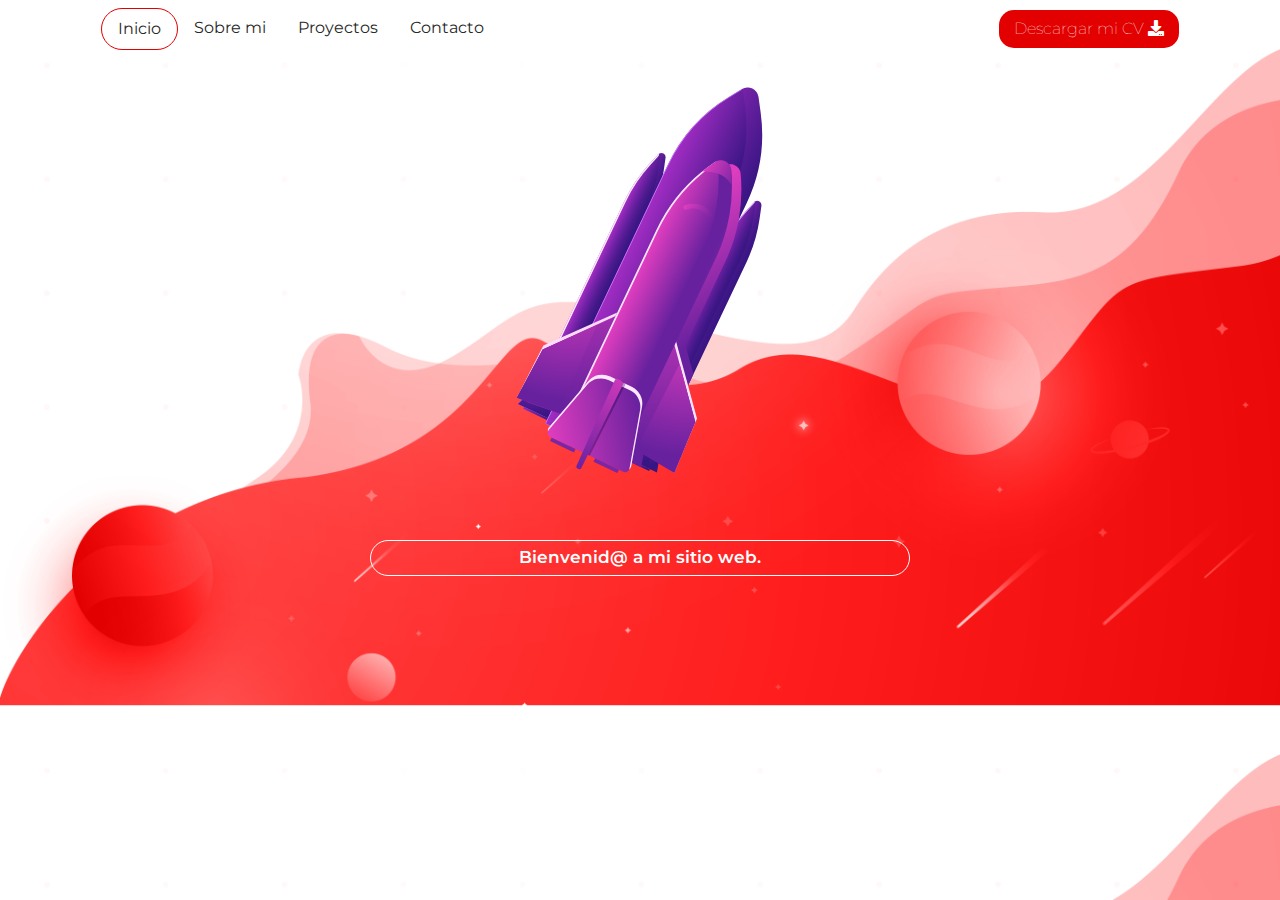
<file: index.html>
<!DOCTYPE html>
<html lang="es">
    <head>
        <meta charset="UTF-8">
        <meta http-equiv="X-UA-Compatible" content="IE=edge">
        <meta name="viewport" content="width=device-width, initial-scale=1.0">
        <title>Inicio</title>
        <link rel="stylesheet" href="css/Fontawesome/css/all.min.css">
        <link rel="stylesheet" href="css/Fontawesome/css/fontawesome.min.css">
        <link rel="stylesheet" href="css/bootstrap-4.5.2-dist/css/bootstrap.min.css">
        <link
            href="https://fonts.googleapis.com/css2?family=Montserrat:wght@100,200,300,400,500,600,700,800,900&display=swap"
            rel="stylesheet">
        <link rel="stylesheet" href="css/estilos.css">
        <script src="css/bootstrap-4.5.2-dist/js/bootstrap.min.js"></script>
        <script src="js/jquery-3.5.1.min.js"></script>
        <script src="css/bootstrap-4.5.2-dist/js/bootstrap.bundle.min.js"></script>
    </head>
    <body id="inicio">
        <header>
            <div class="container">
                <nav class="navbar navbar-expand-md">
    
                    <button class="navbar-toggler" type="button" data-toggle="collapse" data-target="#navbarsExampleDefault"
                        aria-controls="navbarsExampleDefault" aria-expanded="false" aria-label="Toggle navigation">
                        <span class="navbar-toggler-icon"></span>
                    </button>
    
                    <div class="collapse navbar-collapse" id="navbarsExampleDefault">
                        <ul class="navbar-nav mr-auto">
                            <li class="nav-item">
                                <a class="nav-link active px-3" href="index.html">Inicio</a>
                            </li>
                            <li class="nav-item">
                                <a class="nav-link px-3" href="sobre-mi.html">Sobre mi</a>
                            </li>
                            <li class="nav-item">
                                <a class="nav-link px-3" href="proyectos.html">Proyectos</a>
                            </li>
                            <li class="nav-item">
                                <a class="nav-link px-3" href="contacto.html">Contacto</a>
                            </li>
                        </ul>
                        <div class="d-inline">
                            <a href="" class="btn btn-rojo">Descargar mi CV <i class="fas fa-download"></i></a>
                        </div>
                    </div>
                </nav>
            </div>
        </header>
        <main>
            <div class="container">
                <div class="row">
                    <div class="col-12 mt-4 text-center div-cohete">
                        <a href="proyectos.html"><img src="images/cohete.svg" class="cohete"></a>
                    </div>
                </div>
                <div class="row">
                    <div class="col-12 col-sm-6 my-4 mt-sm-5 text-center offset-sm-3 mb-3">
                        <div class="input-home">
                            <p class="p-1">Bienvenid@ a mi sitio web.</p>
                        </div>
                    </div>
                </div>

            </div>
        </main>
    
    </body>
</html>
</file>
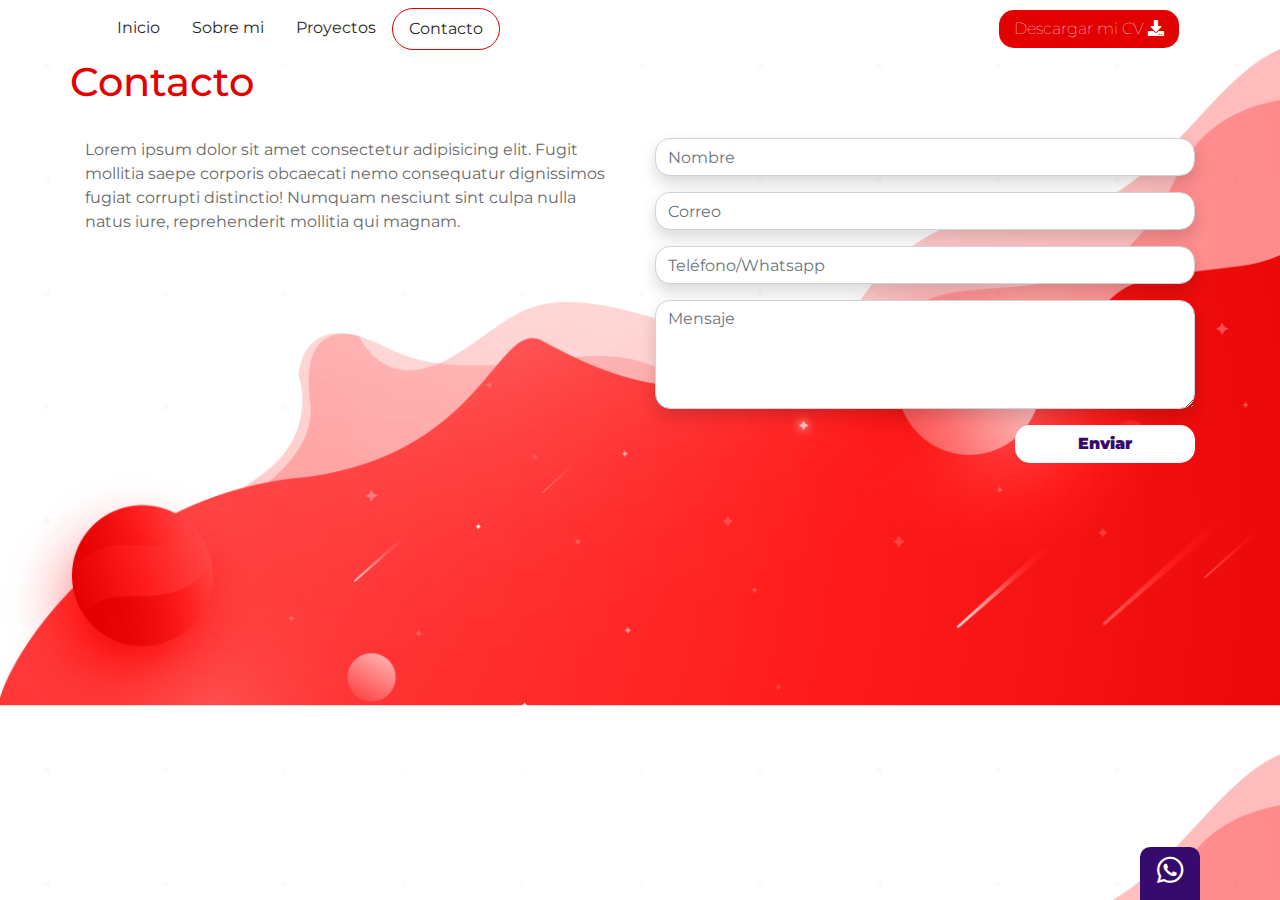
<file: contacto.html>
<!DOCTYPE html>
<html lang="es">

<head>
    <meta charset="UTF-8">
    <meta http-equiv="X-UA-Compatible" content="IE=edge">
    <meta name="viewport" content="width=device-width, initial-scale=1.0">
    <title>Contacto</title>
    <link rel="stylesheet" href="css/Fontawesome/css/all.min.css">
    <link rel="stylesheet" href="css/Fontawesome/css/fontawesome.min.css">
    <link rel="stylesheet" href="css/bootstrap-4.5.2-dist/css/bootstrap.min.css">
    <link
        href="https://fonts.googleapis.com/css2?family=Montserrat:wght@100,200,300,400,500,600,700,800,900&display=swap"
        rel="stylesheet">
    <link rel="stylesheet" href="css/estilos.css">
    <script src="css/bootstrap-4.5.2-dist/js/bootstrap.min.js"></script>
    <script src="js/jquery-3.5.1.min.js"></script>
    <script src="css/bootstrap-4.5.2-dist/js/bootstrap.bundle.min.js"></script>
</head>

<body id="contacto">
    <header>
        <div class="container">
            <nav class="navbar navbar-expand-md">

                <button class="navbar-toggler" type="button" data-toggle="collapse" data-target="#navbarsExampleDefault"
                    aria-controls="navbarsExampleDefault" aria-expanded="false" aria-label="Toggle navigation">
                    <span class="navbar-toggler-icon"></span>
                </button>

                <div class="collapse navbar-collapse" id="navbarsExampleDefault">
                    <ul class="navbar-nav mr-auto">
                        <li class="nav-item">
                            <a class="nav-link px-3" href="index.html">Inicio</a>
                        </li>
                        <li class="nav-item">
                            <a class="nav-link px-3" href="sobre-mi.html">Sobre mi</a>
                        </li>
                        <li class="nav-item">
                            <a class="nav-link px-3" href="proyectos.html">Proyectos</a>
                        </li>
                        <li class="nav-item">
                            <a class="nav-link active px-3" href="contacto.html">Contacto</a>
                        </li>


                    </ul>
                    <div class="d-inline">
                        <a href="" class="btn btn-rojo">Descargar mi CV <i class="fas fa-download"></i></a>
                    </div>
                </div>
            </nav>
        </div>
    </header>
    <main>
        <div class="container">
            <div class="row">
                <div class="col-12mt-sm-5">
                    <h1>Contacto</h1>
                </div>
            </div>
            <div class="row">
                <div class="col-sm-6 col-12 mt-4">
                    <p>Lorem ipsum dolor sit amet consectetur adipisicing elit. Fugit mollitia saepe corporis obcaecati
                        nemo consequatur dignissimos fugiat corrupti distinctio! Numquam nesciunt sint culpa nulla natus
                        iure, reprehenderit mollitia qui magnam.</p>
                </div>

                <div class="col-sm-6 col-12 mt-4">
                    <form action="" method="POST">
                        <div class="mb-3">
                            <input type="text" id="txtNombre" name="txtNombre" class="form-control shadow"
                                placeholder="Nombre">
                        </div>
                        <div class="mb-3">
                            <input type="email" id="txtcorreo" name="txtcorreo" class="form-control shadow"
                                placeholder="Correo">
                        </div>
                        <div class="mb-3">
                            <input type="tel" name="txtTelefono" id="txtTelefono" placeholder="Teléfono/Whatsapp"
                                class="form-control shadow">
                        </div>
                        <div class="mb-3 textarea">
                            <textarea name="txtMensaje" id="txtMensaje" class="form-control shadow"
                                placeholder="Mensaje"></textarea>
                        </div>
                        <div class="me-auto text-right">
                            <button type="submit" class="btn">Enviar</button>
                        </div>
                        
                    </form>
                    
                </div>
            </div>
        </div>
    </main>
    <footer >
        <div class="container">
            <div class="row">
                <div class="col-3">
                  <a href="https://github.com" target="_blank" title="github"> <i class="fab fa-github"></i></a>
                  <a href="https://www.linkedin.com/in/alan-antu-gutierrez-1514a184/}" target="_blank" title="linkedin"> <i class="fab fa-linkedin-in"></i></a>
                </div>
                <div class="col-3 d-none">
                    Sponsor <a href="http://depcsuite.com" target="_blank" title="depcsuite">DePC Suite</a>
                </div>
                <div class="col-3 d-none">
                    <a href="mailto:info@dominio.com.ar">info@dominio.com.ar</a>
                </div>
                <div class="col-3 text-right">
                    <a href="https://api.whatsapp.com/send?phone=541159773312" title="whatsapp"><i class="fab fa-whatsapp whatsapp"></i></a>
                </div>
            </div>

        </div>
    </footer>

</body>

</html>
</file>
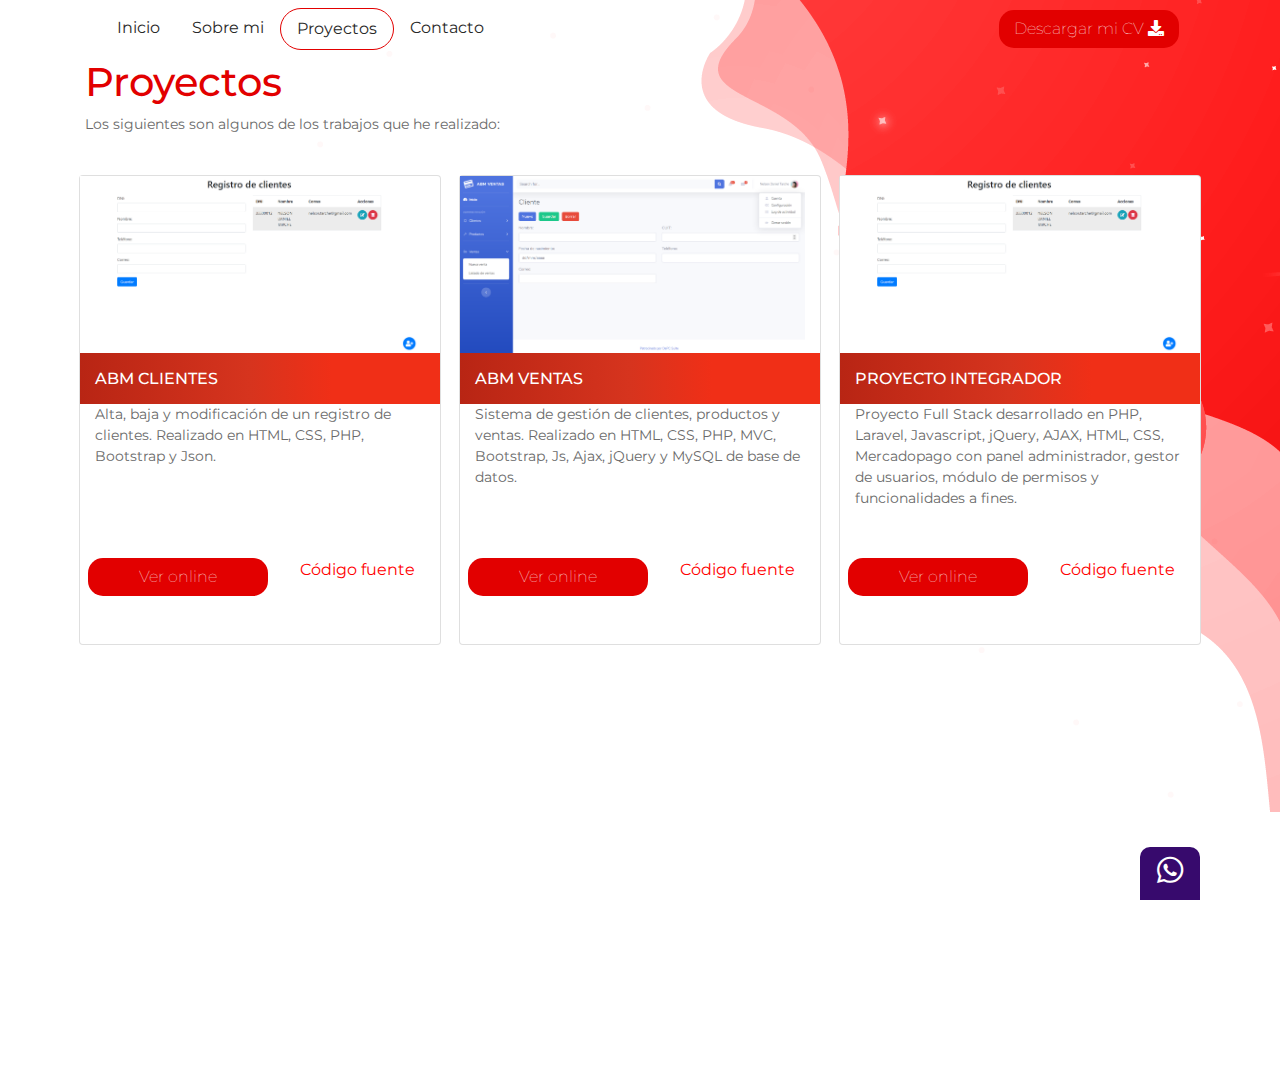
<file: proyectos.html>
<!DOCTYPE html>
<html lang="es">

<head>
    <meta charset="UTF-8">
    <meta http-equiv="X-UA-Compatible" content="IE=edge">
    <meta name="viewport" content="width=device-width, initial-scale=1.0">
    <title>Proyectos</title>
    <link rel="stylesheet" href="css/Fontawesome/css/all.min.css">
    <link rel="stylesheet" href="css/Fontawesome/css/fontawesome.min.css">
    <link rel="stylesheet" href="css/bootstrap-4.5.2-dist/css/bootstrap.min.css">
    <link
        href="https://fonts.googleapis.com/css2?family=Montserrat:wght@100,200,300,400,500,600,700,800,900&display=swap"
        rel="stylesheet">
    <link rel="stylesheet" href="css/estilos.css">
    <script src="css/bootstrap-4.5.2-dist/js/bootstrap.min.js"></script>
    <script src="js/jquery-3.5.1.min.js"></script>
    <script src="css/bootstrap-4.5.2-dist/js/bootstrap.bundle.min.js"></script>
</head>

<body id="proyectos">
    <header>
        <div class="container">
            <nav class="navbar navbar-expand-md">

                <button class="navbar-toggler" type="button" data-toggle="collapse" data-target="#navbarsExampleDefault"
                    aria-controls="navbarsExampleDefault" aria-expanded="false" aria-label="Toggle navigation">
                    <span class="navbar-toggler-icon"></span>
                </button>

                <div class="collapse navbar-collapse" id="navbarsExampleDefault">
                    <ul class="navbar-nav mr-auto">
                        <li class="nav-item">
                            <a class="nav-link px-3" href="index.html">Inicio</a>
                        </li>
                        <li class="nav-item">
                            <a class="nav-link px-3" href="sobre-mi.html">Sobre mi</a>
                        </li>
                        <li class="nav-item">
                            <a class="nav-link active px-3" href="proyectos.html">Proyectos</a>
                        </li>
                        <li class="nav-item">
                            <a class="nav-link px-3" href="contacto.html">Contacto</a>
                        </li>
                    </ul>
                    <div class="d-inline">
                        <a href="" class="btn btn-rojo">Descargar mi CV <i class="fas fa-download"></i></a>
                    </div>
                </div>
            </nav>
        </div>
    </header>


    <main>
        <div class="container">
            <div class="row">
                <div class="col-12">
                    <h1>Proyectos</h1>
                    <p>Los siguientes son algunos de los trabajos que he realizado:</p>
                </div>
            </div>
            <div class="row">
                <div class="col-12 col-sm-4 p-sm-4 px-4 py-2">
                    <div class="row card">
                        <div class="col-12 p-0">
                            <img src="images/abmclientes.png" alt="" class="img-fluid">
                        </div>
                        <div class="col-12 color-gradiente py-3">
                            <h2>ABM CLIENTES</h2>
                        </div>
                        <div class="col-12">
                            <p>Alta, baja y modificación de un registro de clientes. Realizado en HTML, CSS, PHP, Bootstrap y
                                Json.</p>
                        </div>
                        <div class="row py-5">
                            <div class="col-6">
                                <a href="sistema/abmclientes"  class="btn btn-rojo mx-2" target="_blank">Ver online</a>
                            </div>
                            <div class="col-6 link-rojo text-center">
                                <a href="" style="color:red">Código fuente</a>
                            </div>
                        </div>
                    </div>
                </div>
                <div class="col-12 col-sm-4 p-sm-4 px-4 py-2">
                    <div class="row card">
                        <div class="col-12 p-0">
                            <img src="images/abmventas.png" alt="" class="img-fluid">
                        </div>
                        <div class="col-12 color-gradiente py-3">
                            <h2>ABM VENTAS</h2>
                        </div>
                        <div class="col-12">
                            <p>Sistema de gestión de clientes, productos y ventas. Realizado en HTML, CSS, PHP, MVC, Bootstrap, Js, Ajax, jQuery y MySQL de base de datos.</p>
                        </div>
                        <div class="row py-5">
                            <div class="col-6">
                                <a href="sistema/abmclientes"  class="btn btn-rojo mx-2" target="_blank">Ver online</a>
                            </div>
                            <div class="col-6 link-rojo text-center">
                                <a href="" style="color:red">Código fuente</a>
                            </div>
                        </div>
                    </div>
                </div>
                <div class="col-12 col-sm-4 p-sm-4 px-4 py-2">
                    <div class="row card">
                        <div class="col-12 p-0">
                            <img src="images/abmclientes.png" alt="" class="img-fluid">
                        </div>
                        <div class="col-12 color-gradiente py-3">
                            <h2>PROYECTO INTEGRADOR</h2>
                        </div>
                        <div class="col-12">
                            <p>Proyecto Full Stack desarrollado en PHP, Laravel, Javascript, jQuery, AJAX, HTML, CSS, Mercadopago con panel administrador, gestor de usuarios, módulo de permisos y funcionalidades a fines.</p>
                        </div>
                        <div class="row py-5">
                            <div class="col-6">
                                <a href=""  class="btn btn-rojo mx-2" target="_blank">Ver online</a>
                            </div>
                            <div class="col-6 link-rojo text-center">
                                <a href="" style="color:red">Código fuente</a>
                            </div>
                        </div>
                    </div>
                </div>
            </div>
        </div>    
        </main>
    <footer>
        <div class="container">
            <div class="row">
                <div class="col-3">
                  <a href="https://github.com" target="_blank" title="github"> <i class="fab fa-github"></i></a>
                  <a href="https://www.linkedin.com/in/alan-antu-gutierrez-1514a184/}" target="_blank" title="linkedin"> <i class="fab fa-linkedin-in"></i></a>
                </div>
                <div class="col-3 d-none">
                    Sponsor <a href="http://depcsuite.com" target="_blank" title="depcsuite">DePC Suite</a>
                </div>
                <div class="col-3 d-none">
                    <a href="mailto:info@dominio.com.ar">info@dominio.com.ar</a>
                </div>
                <div class="col-3 text-right">
                    <a href="https://api.whatsapp.com/send?phone=541159773312" title="whatsapp"><i class="fab fa-whatsapp whatsapp"></i></a>
                </div>
            </div>

        </div>
    </footer>
</body>
</html>
</file>
<file: css/estilos.css>
body{
    font-family: 'Montserrat', sans-serif;
}
h1{
    color:#E20000;
}
h2{
    font-size: 24px;
    
}
h3{
    font-size: 14px; 
    color:#282828;
    font-weight: 300;
}
input, textarea, .btn {
    border-radius: 15px !important;
}

.btn{
    width: 180px;
    color: #370a6d;
}
p{
    color: #6a6a6a;
}
#contacto,#inicio{
    background-image: url(../images/fondo-contacto.png);
    background-size: 100%;
    
}
#contacto main{
    height: 87vh;
}
nav .nav-link{
    color: #282828;
}

nav .nav-link.active{
    border: 1px solid #e20000;
    border-radius: 30px;
    
}
.btn{
    background-color:white ;
    font-weight: 900;
}
.btn-rojo{
    background-color: #E20000;
    color: white;
    font-weight: 100;
    border-radius: 15px;
}

#contacto footer{
    color: white;
    font-size: 16px;
}
#contacto footer,footer a{
    color: white;
    font-weight: 100;
    font-size: 16px;
}
#contacto footer .fa-github{
    font-size: 30px;
    color: white;
}
#contacto footer .fa-linkedin-in{
    color: white;
    
    font-size: 25px;
    border: 0px;
    height: 32px;
    width: 32px;
    text-align: center;
    padding: 8px 0 0 0;
    border-radius: 80px;
    margin: 0 8px;
}
.whatsapp{
    background-color:#370a6d;
    color: white;
    width: 60px;
    border-top-left-radius: 10px ;
    border-top-right-radius: 10px ;
    font-size: 30px;
    text-align: center;
    padding: 8px 0 15px 0;
    right:80px;
    position: fixed;
    bottom: 0px;
}
.whatsapp a{
    color: white;
}
textarea.form-control {
    height: 109px;
}
#proyectos{
    background-image: url(../images/proyectos-sobre-mi\ \(1\).png);
    background-repeat: no-repeat;
    background-size: 100%;
    height: 120vh;
}
#proyectos .card P{
    height: 90px
}
.color-gradiente{
    background: rgba(184,37,20,1);
    background: -moz-linear-gradient(left, rgba(184,37,20,1) 0%, rgba(214,52,30,1) 47%, rgba(240,47,23,1) 70%, rgba(240,47,23,1) 100%);
    background: -webkit-gradient(left top, right top, color-stop(0%, rgba(184,37,20,1)), color-stop(47%, rgba(214,52,30,1)), color-stop(70%, rgba(240,47,23,1)), color-stop(100%, rgba(240,47,23,1)));
    background: -webkit-linear-gradient(left, rgba(184,37,20,1) 0%, rgba(214,52,30,1) 47%, rgba(240,47,23,1) 70%, rgba(240,47,23,1) 100%);
    background: -o-linear-gradient(left, rgba(184,37,20,1) 0%, rgba(214,52,30,1) 47%, rgba(240,47,23,1) 70%, rgba(240,47,23,1) 100%);
    background: -ms-linear-gradient(left, rgba(184,37,20,1) 0%, rgba(214,52,30,1) 47%, rgba(240,47,23,1) 70%, rgba(240,47,23,1) 100%);
    background: linear-gradient(to right, rgba(184,37,20,1) 0%, rgba(214,52,30,1) 47%, rgba(240,47,23,1) 70%, rgba(240,47,23,1) 100%);
    filter: progid:DXImageTransform.Microsoft.gradient( startColorstr='#b82514', endColorstr='#f02f17', GradientType=1 );
}
#proyectos footer{
    color: #E20000;
}
#proyectos h2{
    font-size: 16px;
    text-transform: uppercase;
    color: white;
    padding: 0px;
    margin: 0px;
}
#proyectos p{
    font-size: 14px;
}
#proyectos img{
    height: 177px;
}
#sobre-mi{
    background-image: url(../images/proyectos-sobre-mi\ \(1\).png);
    background-repeat: no-repeat;
    background-size: 100%;
}
.img-circle {
    margin: 1em auto;
    display: block;
    background-color: #fff;
    padding: 10px;
    border-radius: 50%;
}
#sobre-mi{
    height: 182px;
}
#sobre-mi h2{
    color:white;
    font-size: 35px;
    
}
#tecnologias{
    height: 73vh;
}
#tecnologias .color-gradiente{
    background: rgba(184,37,20,1);
    background: -moz-linear-gradient(left, rgba(184,37,20,1) 0%, rgba(214,52,30,1) 47%, rgba(240,47,23,1) 70%, rgba(240,47,23,1) 100%);
    background: -webkit-gradient(left top, right top, color-stop(0%, rgba(184,37,20,1)), color-stop(47%, rgba(214,52,30,1)), color-stop(70%, rgba(240,47,23,1)), color-stop(100%, rgba(240,47,23,1)));
    background: -webkit-linear-gradient(left, rgba(184,37,20,1) 0%, rgba(214,52,30,1) 47%, rgba(240,47,23,1) 70%, rgba(240,47,23,1) 100%);
    background: -o-linear-gradient(left, rgba(184,37,20,1) 0%, rgba(214,52,30,1) 47%, rgba(240,47,23,1) 70%, rgba(240,47,23,1) 100%);
    background: -ms-linear-gradient(left, rgba(184,37,20,1) 0%, rgba(214,52,30,1) 47%, rgba(240,47,23,1) 70%, rgba(240,47,23,1) 100%);
    background: linear-gradient(to right, rgba(184,37,20,1) 0%, rgba(214,52,30,1) 47%, rgba(240,47,23,1) 70%, rgba(240,47,23,1) 100%);
    filter: progid:DXImageTransform.Microsoft.gradient( startColorstr='#b82514', endColorstr='#f02f17', GradientType=1 );
}

#sobre-mi .card{
    height: 182px;
}
#experiencia h2, #experiencia h4 {
    color: #370A6D;
 }
 #formacion h2, #formacion h4{
    color: #E20000;
}
#inicio .div-cohete{
    height: 410px;
}#inicio .cohete{
    height: 400px;
}
#inicio .cohete:hover{
    height: 410px;
}
#inicio .input-home p{
    color:white;
    font-size: 17px;
    border: 1px solid white;
    border-radius: 50px;
    font-weight: 600;
}
</file>
